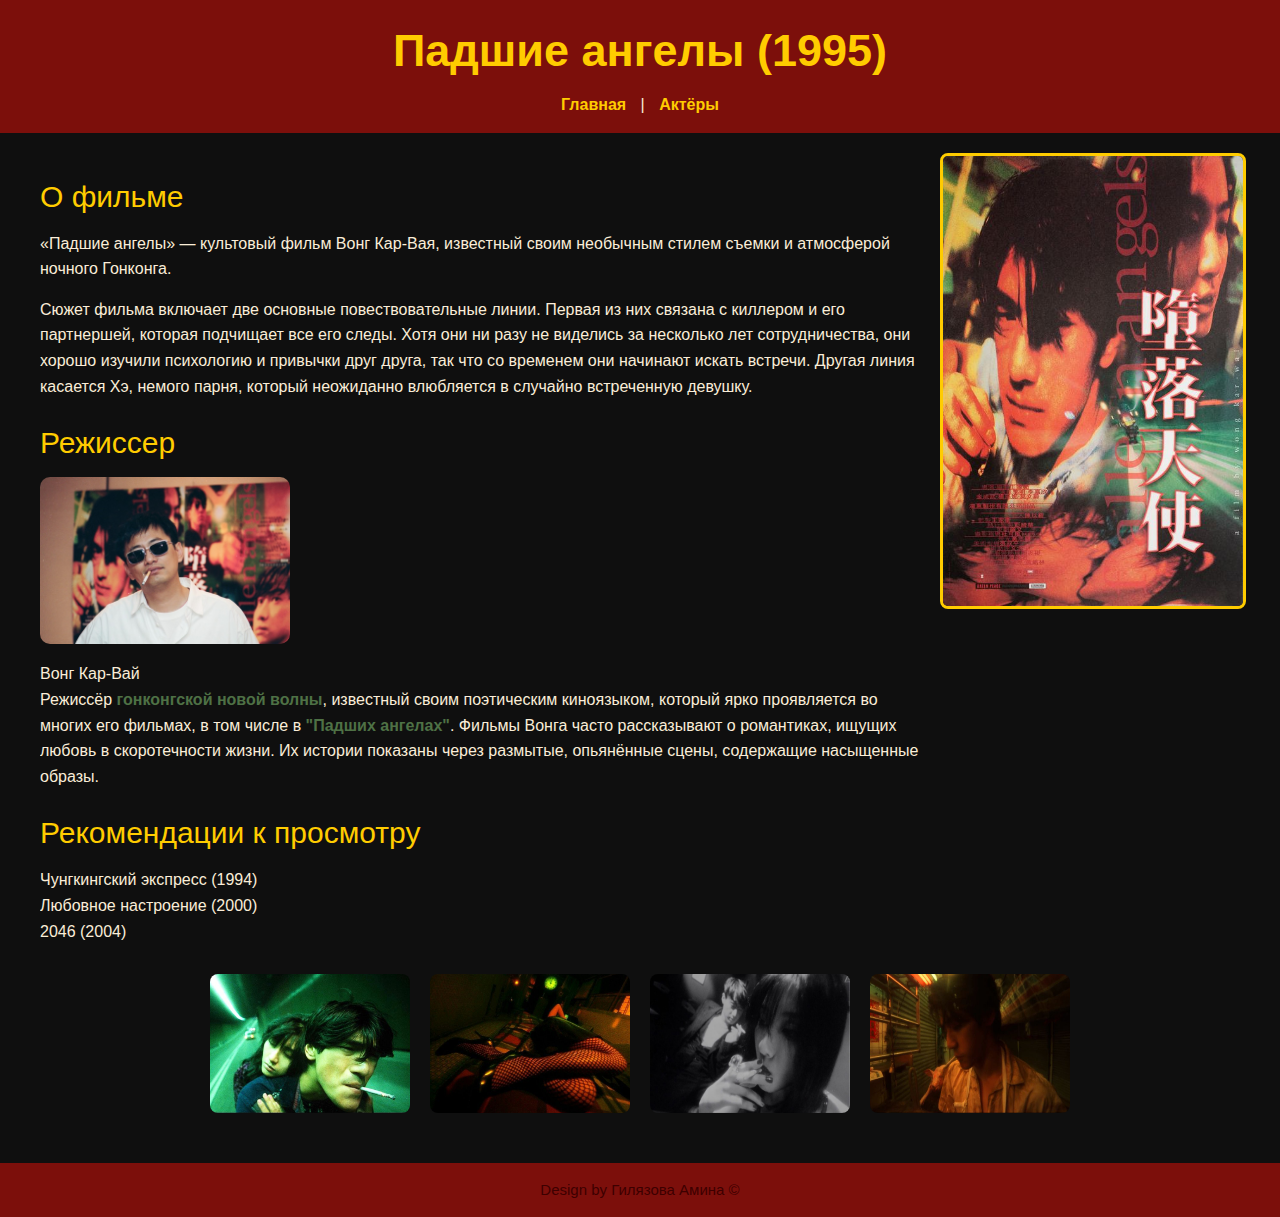
<file: index.html>
<!DOCTYPE html>
<html lang="ru">

<head>
  <meta charset="UTF-8">
  <title>Падшие ангелы (1995) — Вонг Кар-Вай</title>
  <link rel="stylesheet" href="reset.css">
  <!--<link rel="stylesheet" href="normalize.css">-->
  <link rel="stylesheet" href="style.css">

  <style>
    header {
      background-color: #7c0f0b;
      padding: 15px;
      text-align: center;
    }

    header h1 {
      font-weight: bold;
      font-size: 45px;
      color: #ffcc00;
      margin: 0 0 5px 0;
    }

    header nav a {
      color: #ffcc00;
      margin: 0 10px;
      text-decoration: none;
      font-weight: bold;
    }

    header nav a:hover {
      color: #4e7145;
    }
  </style>
</head>

<body>

<header>
  <h1 id="main-title">Падшие ангелы (1995)</h1>
  <nav class="nav-center">
    <a href="index.html">Главная</a> |
    <a href="actors.html">Актёры</a>
  </nav>
</header>

<main>
  <aside class="poster">
    <a href="https://ru.wikipedia.org/wiki/Падшие_ангелы" target="_blank">
      <img src="images/poster.jpg" alt="Постер фильма">
    </a>
  </aside>

  <section class="text-content">
    <h2>О фильме</h2>
    <p>«Падшие ангелы» — культовый фильм Вонг Кар-Вая, известный своим необычным стилем съемки и атмосферой ночного Гонконга.</p>
    <p>Сюжет фильма включает две основные повествовательные линии. Первая из них связана с киллером и его партнершей, которая подчищает все его следы.
      Хотя они ни разу не виделись за несколько лет сотрудничества,
      они хорошо изучили психологию и привычки друг друга, так что со временем они начинают искать встречи.
      Другая линия касается Хэ, немого парня, который неожиданно влюбляется в случайно встреченную девушку.</p>

    <h2>Режиссер</h2>
    <figure>
      <img src="images/wong-kar-wai.jpeg" alt="Режиссер Вонг Кар-Вай" class="director-img">
      <figcaption>Вонг Кар-Вай</figcaption>
    </figure>
    <p>Режиссёр <span class="highlight">гонконгской новой волны</span>, известный своим поэтическим киноязыком,
      который ярко проявляется во многих его фильмах, в том числе в <span class="highlight">"Падших ангелах"</span>.
      Фильмы Вонга часто рассказывают о романтиках, ищущих любовь в скоротечности жизни. Их истории показаны через размытые, опьянённые сцены, содержащие насыщенные образы.</p>

    <h2>Рекомендации к просмотру</h2>
    <ul>
      <li>Чунгкингский экспресс (1994)</li>
      <li>Любовное настроение (2000)</li>
      <li>2046 (2004)</li>
    </ul>
  </section>
  
  <section class="gallery">
    <img src="images/frame1.jpg" alt="Кадр 1">
    <img src="images/frame2.jpg" alt="Кадр 2">
    <img src="images/frame3.jpg" alt="Кадр 3">
    <img src="images/frame4.jpg" alt="Кадр 4">
  </section>
</main>

<footer style="
  background-color: #7c0f0b;
  padding: 15px;
  text-align: center;
  color: #3d0000;
  font-size: 15px;">
  <p style="margin:0;">Design by Гилязова Амина &copy;</p>
</footer>

</body>
</html>
</file>
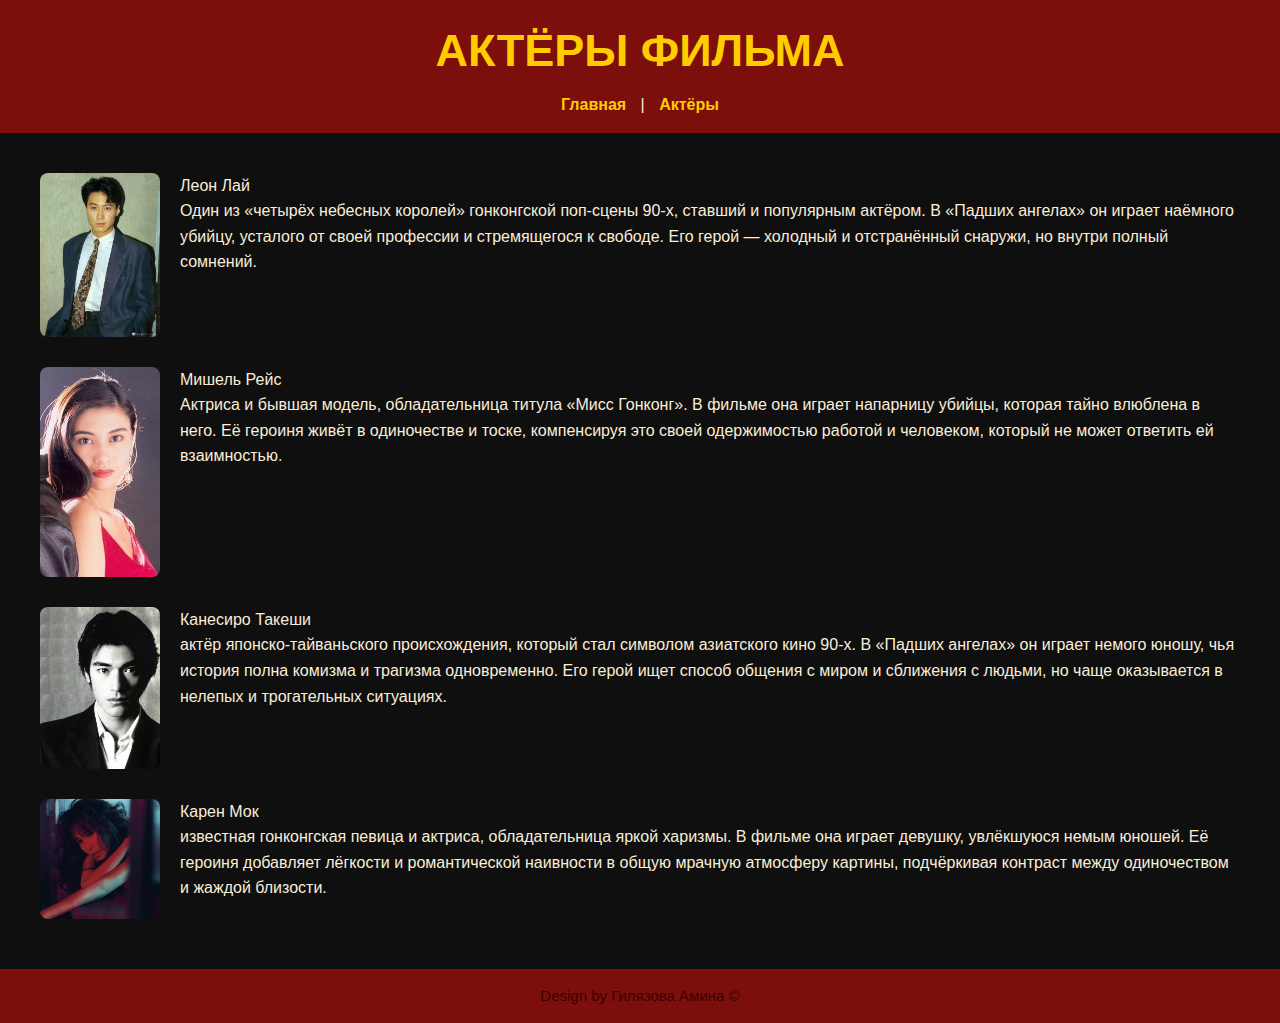
<file: actors.html>
<!DOCTYPE html>
<html lang="ru">
<head>
  <meta charset="UTF-8">
  <title>Падшие ангелы (1995) — Вонг Кар-Вай</title>
  <link rel="stylesheet" href="reset.css">
  <!--<link rel="stylesheet" href="normalize.css">-->
  <link rel="stylesheet" href="style.css">

  <style>
    header {
      background-color: #7c0f0b;
      padding: 15px;
      text-align: center;
    }

    header h1 {
      font-weight: bold;
      font-size: 45px;
      color: #ffcc00;
      margin: 0 0 5px 0;
    }

    header nav a {
      color: #ffcc00;
      margin: 0 10px;
      text-decoration: none;
      font-weight: bold;
    }

    header nav a:hover {
      color: #4e7145;
    }
  </style>
</head>
<body>

<header>
  <h1 class="centered">АКТЁРЫ ФИЛЬМА</h1>
  <nav class="nav-center">
    <a href="index.html">Главная</a> |
    <a href="actors.html">Актёры</a>
  </nav>
</header>

<main class="actors-list">
  <div class="actor">
    <img src="images/actor1.jpg" alt="Леон Лай">
    <p>Леон Лай</p>
    <p>Один из «четырёх небесных королей» гонконгской поп-сцены 90-х, ставший и популярным актёром.
      В «Падших ангелах» он играет наёмного убийцу, усталого от своей профессии и стремящегося к свободе.
      Его герой — холодный и отстранённый снаружи, но внутри полный сомнений.</p>
  </div>

  <div class="actor">
    <img src="images/actor2.jpg" alt="Мишель Рейс">
    <p>Мишель Рейс</p>
    <p>Актриса и бывшая модель, обладательница титула «Мисс Гонконг».
      В фильме она играет напарницу убийцы, которая тайно влюблена в него.
      Её героиня живёт в одиночестве и тоске, компенсируя это своей одержимостью работой и человеком, который не может ответить ей взаимностью.</p>
  </div>

  <div class="actor">
    <img src="images/actor3.jpg" alt="Канесиро Такеши">
    <p>Канесиро Такеши</p>
    <p>актёр японско-тайваньского происхождения, который стал символом азиатского кино 90-х.
      В «Падших ангелах» он играет немого юношу, чья история полна комизма и трагизма одновременно.
      Его герой ищет способ общения с миром и сближения с людьми, но чаще оказывается в нелепых и трогательных ситуациях.</p>
  </div>

  <div class="actor">
    <img src="images/actor4.jpg" alt="Карен Мок">
    <p>Карен Мок</p>
    <p>известная гонконгская певица и актриса, обладательница яркой харизмы.
      В фильме она играет девушку, увлёкшуюся немым юношей.
      Её героиня добавляет лёгкости и романтической наивности в общую мрачную атмосферу картины, подчёркивая контраст между одиночеством и жаждой близости.</p>
  </div>
</main>

<footer style="
  background-color: #7c0f0b;
  padding: 15px;
  text-align: center;
  color: #3d0000;
  font-size: 15px;">
  <p style="margin:0;">Design by Гилязова Амина &copy;</p>
</footer>

</body>
</html>
</file>
<file: style.css>
body {
  font-family: Arial, sans-serif;
  background-color: #0f0f0f;
  color: #faedd8;
  line-height: 1.6;
  margin: 0;
  padding: 0;
}

main {
  max-width: 1200px;
  margin: 0 auto;
  padding: 20px;
}

.poster {
  float: right;
  width: 25%;
  margin-left: 20px;
  margin-bottom: 20px;
}

.poster img {
  width: 100%;
  border: 3px solid #ffcc00;
  border-radius: 8px;
}

.text-content {
  overflow: hidden;
}

.text-content h2 {
  font-size: 30px;
  color: #ffcc00;
  margin-top: 20px;
  margin-bottom: 10px;
}

.text-content p {
  margin-bottom: 15px;
}

.director-img {
  width: 100%;
  max-width: 250px;
  border-radius: 10px;
  margin-bottom: 10px;
}

.highlight {
  font-weight: bold;
  color: #4e7145;
}

.gallery {
  clear: both;
  display: flex;
  justify-content: center;
  margin: 30px 0;
}

.gallery img {
  width: 200px;
  margin: 0 10px;
  border-radius: 8px;
}

.actors-list {
  max-width: 1200px;
  margin: 0 auto;
  padding: 20px;
}

.actor {
  margin: 20px 0;
  overflow: hidden;
}

.actor img {
  float: left;
  width: 120px;
  margin-right: 20px;
  margin-bottom: 10px;
  border-radius: 8px;
}

.actor p {
  overflow: hidden;
}
</file>
